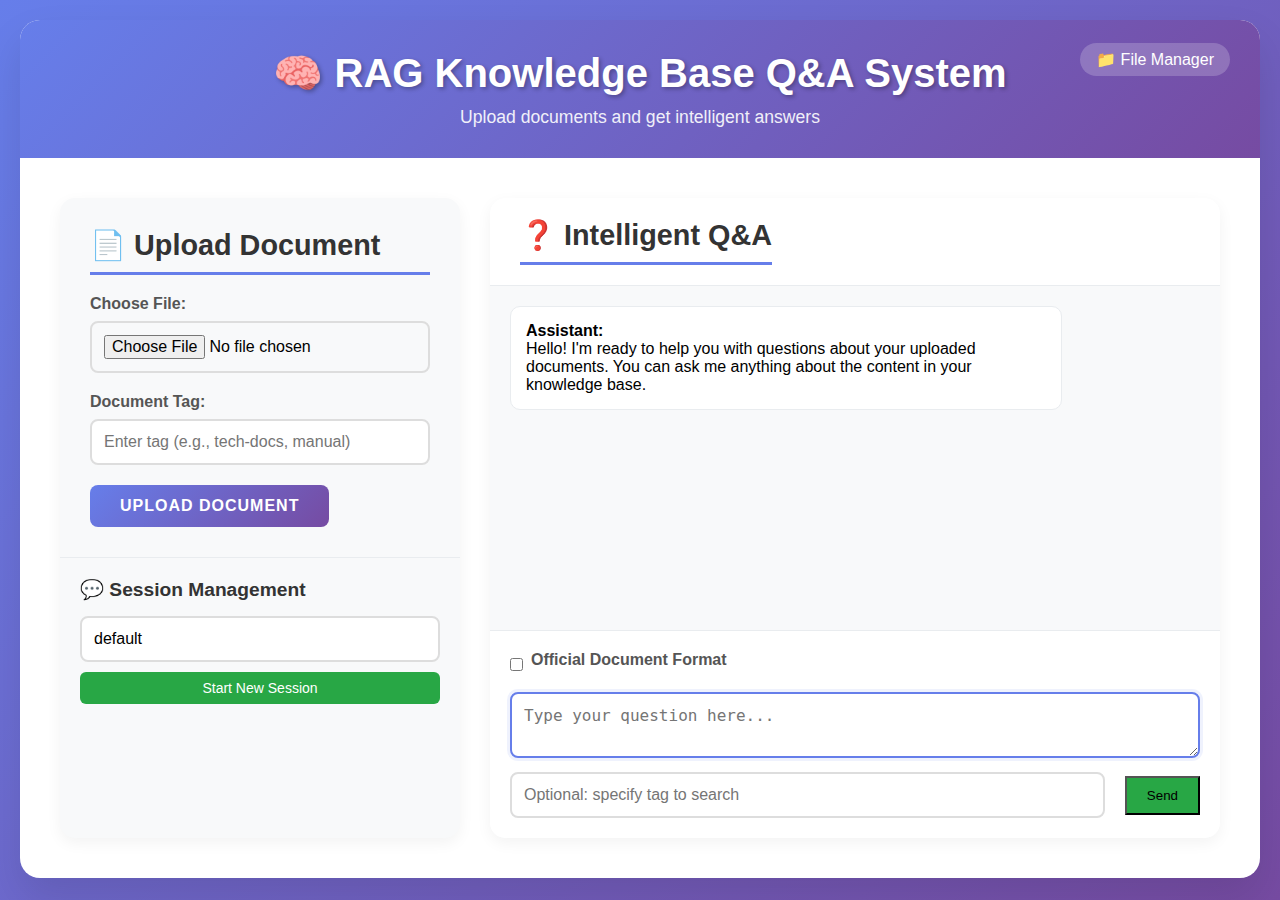
<file: index.html>
<!DOCTYPE html>
<html lang="en">

<head>
    <meta charset="UTF-8">
    <meta name="viewport" content="width=device-width, initial-scale=1.0">
    <title>RAG Knowledge Base Q&A System</title>
    <!-- 在 <head> 中 -->
    <link rel="stylesheet" href="css/style.css">
</head>

<body>
    <div class="container">
        <div class="header">
            <div class="nav-links">
                <a href="file-manager.html" class="nav-link">📁 File Manager</a>
            </div>
            <h1>🧠 RAG Knowledge Base Q&A System</h1>
            <p>Upload documents and get intelligent answers</p>
        </div>

        <div class="main-content">
            <!-- Sidebar -->
            <div class="sidebar">
                <!-- Upload Section -->
                <div class="upload-section">
                    <h2>📄 Upload Document</h2>
                    <form id="uploadForm">
                        <div class="form-group">
                            <label for="fileInput">Choose File:</label>
                            <input type="file" id="fileInput" name="file" accept=".txt,.pdf,.doc,.docx,.md" required>
                        </div>
                        
                        <div class="form-group">
                            <label for="tagInput">Document Tag:</label>
                            <input type="text" id="tagInput" name="tag" placeholder="Enter tag (e.g., tech-docs, manual)" required>
                        </div>
                        
                        <button type="submit" class="btn">Upload Document</button>
                    </form>
                    
                    <div id="uploadLoading" class="loading">
                        <div class="spinner"></div>
                        <p>Processing document...</p>
                    </div>
                    
                    <div id="uploadResult"></div>
                </div>

                <!-- Session Management -->
                <div class="session-section">
                    <h3>💬 Session Management</h3>
                    <input type="text" id="sessionIdInput" class="session-input" placeholder="Session ID" value="default">
                    <button class="new-session-btn" onclick="startNewSession()">Start New Session</button>
                </div>
            </div>

            <!-- Chat Area -->
            <div class="chat-area">
                <div class="chat-header">
                    <h2>❓ Intelligent Q&A</h2>
                </div>

                <div class="chat-messages" id="chatMessages">
                    <div class="message bot-message">
                        <strong>Assistant:</strong><br>
                        Hello! I'm ready to help you with questions about your uploaded documents. You can ask me anything about the content in your knowledge base.
                    </div>
                </div>

                <div class="chat-input-area">
                    <div class="input-options">
                        <div class="option-group">
                            <input type="checkbox" id="styleCheckbox">
                            <label for="styleCheckbox">Official Document Format</label>
                        </div>
                    </div>

                    <form id="queryForm">
                        <textarea id="questionInput" class="chat-input" placeholder="Type your question here..." required></textarea>
                        
                        <div class="input-controls">
                            <input type="text" id="queryTagInput" placeholder="Optional: specify tag to search" style="flex: 1; margin-right: 10px;">
                            <button type="submit" class="send-btn">Send</button>
                        </div>
                    </form>
                </div>
            </div>
        </div>
    </div>
    
    <script src="js/main.js"></script>
</body>

</html>
</file>
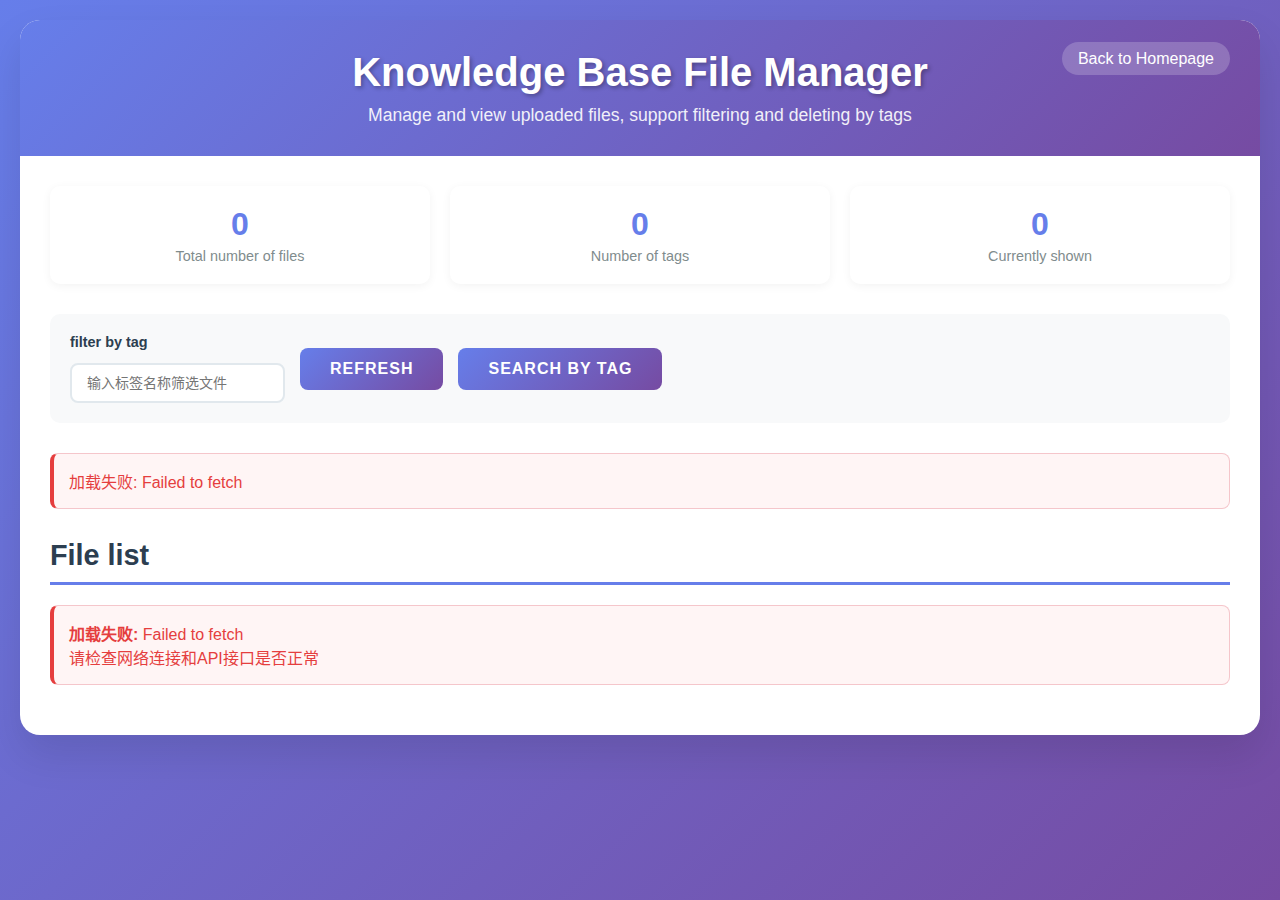
<file: file-manager.html>
<!DOCTYPE html>
<html lang="zh-CN">
    
<head>
    <meta charset="UTF-8">
    <meta name="viewport" content="width=device-width, initial-scale=1.0">
    <title>知识库文件管理</title>
    <link rel="stylesheet" href="css/style.css">
</head>

<body>
    <script src="js/main.js"></script>
    <script src="js/file-manager.js"></script>

    <div class="container">
        <div class="header">
            <div class="nav-links">
                <a href="index.html" class="nav-link">Back to Homepage</a>
            </div>
            <h1>Knowledge Base File Manager</h1>
            <p>Manage and view uploaded files, support filtering and deleting by tags</p>
        </div>

        <div class="manager-main-content">
            <!-- 统计信息 -->
            <div class="stats">
                <div class="stat-card">
                    <div class="stat-number" id="totalFiles">0</div>
                    <div class="stat-label">Total number of files</div>
                </div>
                <div class="stat-card">
                    <div class="stat-number" id="totalTags">0</div>
                    <div class="stat-label">Number of tags</div>
                </div>
                <div class="stat-card">
                    <div class="stat-number" id="filteredFiles">0</div>
                    <div class="stat-label">Currently shown</div>
                </div>
            </div>

            <!-- 控制面板 -->
            <div class="manager-controls">
                <div class="manager-form-group">
                    <label for="tagFilter">filter by tag</label>
                    <input type="text" id="tagFilter" placeholder="输入标签名称筛选文件">
                </div>
                <button class="btn btn-primary" onclick="loadFiles()">Refresh</button>
                <button class="btn btn-primary" onclick="loadFiles(document.getElementById('tagFilter').value)">Search by tag</button>
            </div>

            <!-- 消息提示区域 -->
            <div id="messageArea"></div>

            <!-- 文件列表 -->
            <div class="files-section">
                <h2 class="section-title">File list</h2>
                <div id="filesContainer">
                    <div class="loading">loading...</div>
                </div>
            </div>
        </div>
    </div>

</body>
</html>
</file>
<file: css/style.css>
* {
            margin: 0;
            padding: 0;
            box-sizing: border-box;
        }

        body {
            font-family: 'Segoe UI', Tahoma, Geneva, Verdana, sans-serif;
            background: linear-gradient(135deg, #667eea 0%, #764ba2 100%);
            min-height: 100vh;
            padding: 20px;
        }

        .container {
            max-width: 1400px;
            margin: 0 auto;
            background: white;
            border-radius: 20px;
            box-shadow: 0 20px 40px rgba(0, 0, 0, 0.1);
            overflow: hidden;
        }

        .header {
            background: linear-gradient(135deg, #667eea 0%, #764ba2 100%);
            color: white;
            padding: 30px;
            text-align: center;
            position: relative;
        }

        .header h1 {
            font-size: 2.5em;
            margin-bottom: 10px;
            text-shadow: 2px 2px 4px rgba(0, 0, 0, 0.3);
        }

        .header p {
            font-size: 1.1em;
            opacity: 0.9;
        }

        .nav-links {
            position: absolute;
            top: 30px;
            right: 30px;
        }

        .nav-link {
            color: white;
            text-decoration: none;
            padding: 8px 16px;
            border-radius: 20px;
            background: rgba(255, 255, 255, 0.2);
            transition: background 0.3s ease;
        }

        .nav-link:hover {
            background: rgba(255, 255, 255, 0.3);
        }

        .main-content {
            display: grid;
            grid-template-columns: 400px 1fr;
            gap: 30px;
            padding: 40px;
            height: calc(100vh - 180px);
        }

        .sidebar {
            background: #f8f9fa;
            border-radius: 15px;
            box-shadow: 0 5px 15px rgba(0, 0, 0, 0.05);
            overflow: hidden;
        }

        .upload-section {
            padding: 30px;
            border-bottom: 1px solid #e9ecef;
        }

        .upload-section h2 {
            color: #333;
            margin-bottom: 20px;
            font-size: 1.8em;
            border-bottom: 3px solid #667eea;
            padding-bottom: 10px;
        }

        .session-section {
            padding: 20px;
        }

        .session-section h3 {
            color: #333;
            margin-bottom: 15px;
            font-size: 1.2em;
        }

        .session-input {
            width: 100%;
            padding: 10px;
            border: 2px solid #ddd;
            border-radius: 8px;
            font-size: 14px;
            margin-bottom: 10px;
        }

        .new-session-btn {
            width: 100%;
            background: #28a745;
            color: white;
            padding: 8px;
            border: none;
            border-radius: 6px;
            cursor: pointer;
            font-size: 14px;
        }

        .chat-area {
            background: #f8f9fa;
            border-radius: 15px;
            box-shadow: 0 5px 15px rgba(0, 0, 0, 0.05);
            display: flex;
            flex-direction: column;
        }

        .chat-header {
            padding: 20px 30px;
            background: white;
            border-bottom: 1px solid #e9ecef;
            border-radius: 15px 15px 0 0;
        }

        .chat-header h2 {
            color: #333;
            font-size: 1.8em;
            border-bottom: 3px solid #667eea;
            padding-bottom: 10px;
            display: inline-block;
        }

        .chat-messages {
            flex: 1;
            padding: 20px;
            overflow-y: auto;
            max-height: 400px;
        }

        .message {
            margin-bottom: 20px;
            padding: 15px;
            border-radius: 10px;
            max-width: 80%;
        }

        .user-message {
            background: #667eea;
            color: white;
            margin-left: auto;
        }

        .bot-message {
            background: white;
            border: 1px solid #e9ecef;
        }

        .thinking-message {
            background: #fff3cd;
            border: 1px solid #ffeaa7;
            font-style: italic;
            color: #856404;
        }

        .origin-section {
            background: #e8f4f8;
            padding: 15px;
            border-radius: 8px;
            margin: 10px 0;
            border-left: 4px solid #17a2b8;
        }

        .origin-section h4 {
            color: #17a2b8;
            margin-bottom: 10px;
        }

        .origin-item {
            background: white;
            padding: 10px;
            border-radius: 5px;
            margin: 5px 0;
            border: 1px solid #bee5eb;
        }

        .chat-input-area {
            padding: 20px;
            background: white;
            border-radius: 0 0 15px 15px;
            border-top: 1px solid #e9ecef;
        }

        .input-options {
            display: flex;
            gap: 15px;
            margin-bottom: 15px;
        }

        .option-group {
            display: flex;
            align-items: center;
            gap: 8px;
        }

        .chat-input {
            width: 100%;
            padding: 12px;
            border: 2px solid #ddd;
            border-radius: 8px;
            font-size: 16px;
            resize: vertical;
            min-height: 60px;
            margin-bottom: 10px;
        }

        .input-controls {
            display: flex;
            gap: 10px;
            align-items: center;
        }

        .form-group {
            margin-bottom: 20px;
        }

        label {
            display: block;
            margin-bottom: 8px;
            font-weight: 600;
            color: #555;
        }

        input[type="text"], 
        input[type="file"], 
        select, 
        textarea {
            width: 100%;
            padding: 12px;
            border: 2px solid #ddd;
            border-radius: 8px;
            font-size: 16px;
            transition: border-color 0.3s ease;
        }

        input[type="text"]:focus, 
        input[type="file"]:focus, 
        select:focus, 
        textarea:focus,
        .chat-input:focus {
            outline: none;
            border-color: #667eea;
            box-shadow: 0 0 0 3px rgba(102, 126, 234, 0.1);
        }

        .btn {
            background: linear-gradient(135deg, #667eea 0%, #764ba2 100%);
            color: white;
            padding: 12px 30px;
            border: none;
            border-radius: 8px;
            font-size: 16px;
            font-weight: 600;
            cursor: pointer;
            transition: all 0.3s ease;
            text-transform: uppercase;
            letter-spacing: 1px;
        }

        .btn:hover {
            transform: translateY(-2px);
            box-shadow: 0 10px 20px rgba(102, 126, 234, 0.3);
        }

        .btn:disabled {
            background: #ccc;
            cursor: not-allowed;
            transform: none;
            box-shadow: none;
        }

        .send-btn {
            background: #28a745;
            padding: 10px 20px;
        }

        .loading {
            display: none;
            text-align: center;
            padding: 20px;
            color: #667eea;
        }

        .loading.show {
            display: block;
        }

        .spinner {
            border: 4px solid #f3f3f3;
            border-top: 4px solid #667eea;
            border-radius: 50%;
            width: 40px;
            height: 40px;
            animation: spin 1s linear infinite;
            margin: 0 auto 10px;
        }

        @keyframes spin {
            0% { transform: rotate(0deg); }
            100% { transform: rotate(360deg); }
        }

        .success {
            color: #28a745;
            background: #d4edda;
            border: 1px solid #c3e6cb;
            padding: 12px;
            border-radius: 5px;
            margin-top: 15px;
        }

        .error {
            color: #dc3545;
            background: #f8d7da;
            border: 1px solid #f5c6cb;
            padding: 12px;
            border-radius: 5px;
            margin-top: 15px;
        }

        @media (max-width: 768px) {
            .main-content {
                grid-template-columns: 1fr;
                gap: 20px;
                padding: 20px;
                height: auto;
            }
            
            .header h1 {
                font-size: 2em;
            }

            .nav-links {
                position: static;
                margin-top: 20px;
            }
        }

        /* File-manager */
        
        .manager-header {
            background: linear-gradient(135deg, #2c3e50 0%, #34495e 100%);
            color: white;
            padding: 30px;
            text-align: center;
        }

        .manager-header h1 {
            font-size: 2.5em;
            margin-bottom: 10px;
            font-weight: 300;
        }

        .manager-header p {
            font-size: 1.1em;
            opacity: 0.9;
        }

        .manager-main-content {
            padding: 30px;
        }

        .manager-controls {
            background: #f8f9fa;
            padding: 20px;
            border-radius: 10px;
            margin-bottom: 30px;
            display: flex;
            gap: 15px;
            align-items: center;
            flex-wrap: wrap;
        }

        .manager-form-group {
            display: flex;
            flex-direction: column;
            gap: 5px;
        }

        .manager-form-group label {
            font-weight: 600;
            color: #2c3e50;
            font-size: 0.9em;
        }

        .manager-form-group input {
            padding: 10px 15px;
            border: 2px solid #e1e8ed;
            border-radius: 8px;
            font-size: 14px;
            transition: all 0.3s ease;
            min-width: 200px;
        }

        .manager-form-group input:focus {
            outline: none;
            border-color: #667eea;
            box-shadow: 0 0 0 3px rgba(102, 126, 234, 0.1);
        }

        .manager-btn {
            padding: 12px 24px;
            border: none;
            border-radius: 8px;
            font-size: 14px;
            font-weight: 600;
            cursor: pointer;
            transition: all 0.3s ease;
            text-transform: uppercase;
            letter-spacing: 0.5px;
        }

        .manager-btn-primary {
            background: linear-gradient(135deg, #667eea 0%, #764ba2 100%);
            color: white;
        }

        .manager-btn-primary:hover {
            transform: translateY(-2px);
            box-shadow: 0 5px 15px rgba(102, 126, 234, 0.4);
        }

        .manager-btn-danger {
            background: linear-gradient(135deg, #ff6b6b 0%, #ee5a52 100%);
            color: white;
            font-size: 12px;
            padding: 8px 16px;
        }

        .manager-btn-danger:hover {
            transform: translateY(-1px);
            box-shadow: 0 3px 10px rgba(255, 107, 107, 0.4);
        }

        .files-section {
            margin-top: 30px;
        }

        .section-title {
            font-size: 1.8em;
            color: #2c3e50;
            margin-bottom: 20px;
            padding-bottom: 10px;
            border-bottom: 3px solid #667eea;
        }

                .files-grid {
            display: grid;
            gap: 20px;
        }

        .file-card {
            background: white;
            border: 1px solid #e1e8ed;
            border-radius: 12px;
            padding: 20px;
            transition: all 0.3s ease;
            box-shadow: 0 2px 10px rgba(0, 0, 0, 0.05);
        }

        .file-card:hover {
            transform: translateY(-3px);
            box-shadow: 0 10px 25px rgba(0, 0, 0, 0.1);
            border-color: #667eea;
        }

        .file-header {
            display: flex;
            justify-content: between;
            align-items: flex-start;
            margin-bottom: 15px;
        }

        .file-info {
            flex: 1;
        }

        .file-name {
            font-size: 1.2em;
            font-weight: 600;
            color: #2c3e50;
            margin-bottom: 5px;
            word-break: break-word;
        }

        .file-meta {
            display: flex;
            gap: 20px;
            font-size: 0.9em;
            color: #7f8c8d;
            margin-bottom: 10px;
        }

        .file-meta span {
            display: flex;
            align-items: center;
            gap: 5px;
        }

        .tag-badge {
            display: inline-block;
            background: linear-gradient(135deg, #667eea 0%, #764ba2 100%);
            color: white;
            padding: 4px 12px;
            border-radius: 20px;
            font-size: 0.8em;
            font-weight: 500;
        }

        .file-actions {
            margin-top: 15px;
            display: flex;
            justify-content: flex-end;
        }

        .loading {
            text-align: center;
            padding: 40px;
            color: #7f8c8d;
            font-size: 1.1em;
        }

        .error {
            background: #fff5f5;
            color: #e53e3e;
            padding: 15px;
            border-radius: 8px;
            border-left: 4px solid #e53e3e;
            margin: 20px 0;
        }

        .success {
            background: #f0fff4;
            color: #38a169;
            padding: 15px;
            border-radius: 8px;
            border-left: 4px solid #38a169;
            margin: 20px 0;
        }

        .empty-state {
            text-align: center;
            padding: 60px 20px;
            color: #7f8c8d;
        }

        .empty-state h3 {
            font-size: 1.5em;
            margin-bottom: 10px;
        }

        .stats {
            display: flex;
            gap: 20px;
            margin-bottom: 30px;
        }

        .stat-card {
            flex: 1;
            background: white;
            padding: 20px;
            border-radius: 10px;
            text-align: center;
            box-shadow: 0 2px 10px rgba(0, 0, 0, 0.05);
        }

        .stat-number {
            font-size: 2em;
            font-weight: bold;
            color: #667eea;
            margin-bottom: 5px;
        }

        .stat-label {
            color: #7f8c8d;
            font-size: 0.9em;
        }

        @media (max-width: 768px) {
            .controls {
                flex-direction: column;
                align-items: stretch;
            }

            .form-group input {
                min-width: auto;
            }

            .stats {
                flex-direction: column;
            }

            .file-meta {
                flex-direction: column;
                gap: 5px;
            }
        }
</file>
